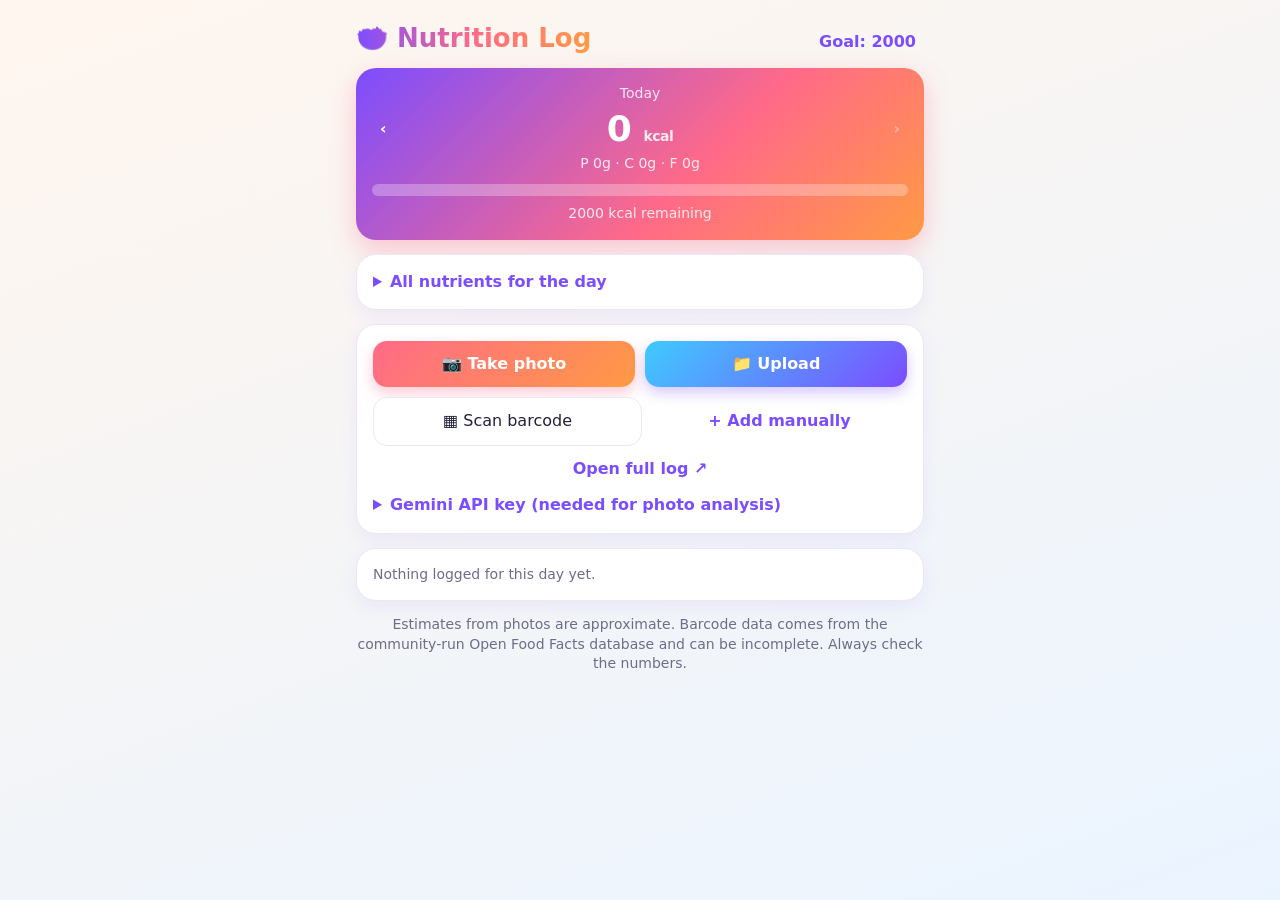
<file: index.html>
<!DOCTYPE html>
<html lang="en"><head>
<meta charset="utf-8"><meta name="viewport" content="width=device-width, initial-scale=1, viewport-fit=cover">
<title>Calorie Log</title><link rel="stylesheet" href="style.css">
</head><body><main>
<div class="row sp"><h1>🥗 Nutrition Log</h1><button class="g" id="goalBtn">Goal: <span id="goalTxt"></span></button></div>

<div class="card hero">
  <div class="row sp">
    <button class="g" id="prev" aria-label="Previous day">&#8249;</button>
    <div style="text-align:center"><div class="mute" id="dayLabel"></div><div class="big"><span id="total">0</span> <span class="mute">kcal</span></div><div class="mute" id="macros"></div></div>
    <button class="g" id="next" aria-label="Next day">&#8250;</button>
  </div>
  <div class="bar" id="bar"><i id="fill" style="width:0"></i></div>
  <div class="mute" id="remain" style="margin-top:8px;text-align:center"></div>
</div>

<details class="card"><summary>All nutrients for the day</summary>
  <div id="nutRows"></div>
  <div class="mute">Bars show % of FDA daily values (2,000 kcal diet). Red bars mean you passed a daily limit.</div>
</details>

<div class="card">
  <div class="row">
    <label class="btn p grow" for="cam">&#128247; Take photo</label>
    <label class="btn grow" for="up">&#128193; Upload</label>
  </div>
  <input type="file" id="cam" accept="image/*" capture="environment" class="hide">
  <input type="file" id="up" accept="image/*" class="hide">
  <div class="row" style="margin-top:10px"><button class="grow" id="scanBtn">&#9638; Scan barcode</button><button class="g grow" id="manualBtn">+ Add manually</button></div>
  <div class="row" style="margin-top:6px"><a class="btn g grow" href="log.html" target="_blank" rel="noopener">Open full log &#8599;</a></div>
  <details style="margin-top:8px" id="setup"><summary>Gemini API key (needed for photo analysis)</summary>
    <p class="mute">Get a free key at <a href="https://aistudio.google.com/apikey" target="_blank" rel="noopener">Google AI Studio</a>. It is stored only in this browser and sent only to Google’s Gemini API. Barcode lookups use Open Food Facts and need no key.</p>
    <div class="row"><input id="key" type="password" placeholder="AIza..." autocomplete="off"><button id="keySave">Save</button><button id="keyTest">Test</button></div>
    <div class="mute" id="keyMsg" style="margin-top:8px"></div>
  </details>
</div>

<div class="card hide" id="scan">
  <video id="video" playsinline muted></video>
  <div class="mute" id="scanMsg" style="margin-bottom:10px"></div>
  <div class="row"><input id="code" inputmode="numeric" placeholder="Or type the barcode number"><button class="p" id="codeGo">Look up</button></div>
  <div class="row" style="margin-top:8px"><label class="btn grow" for="bcfile">Scan from a photo</label><button class="grow" id="scanClose">Close</button></div>
  <input type="file" id="bcfile" accept="image/*" class="hide">
</div>

<div class="card hide" id="review">
  <img id="preview" alt="Meal photo" class="hide">
  <div id="status" class="hide"></div>
  <div id="editor" class="hide">
    <select id="meal" style="margin-bottom:10px"><option>Breakfast</option><option>Lunch</option><option>Dinner</option><option>Snack</option></select>
    <div id="items"></div>
    <button class="g" id="addItem">+ Add item</button>
    <div id="note" class="mute" style="margin:8px 0"></div>
    <div class="row sp" style="margin:8px 0 2px"><b>Total</b><b><span id="rTotal">0</span> kcal</b></div>
    <div class="macro" id="rMacros" style="margin-bottom:12px"></div>
    <div class="row"><button class="grow" id="cancel">Cancel</button><button class="p grow" id="save">Save to log</button></div>
  </div>
  <div class="err hide" id="err"></div>
</div>

<div class="card"><div id="list"></div><div class="mute" id="empty">Nothing logged for this day yet.</div></div>
<p class="mute" style="text-align:center">Estimates from photos are approximate. Barcode data comes from the community-run Open Food Facts database and can be incomplete. Always check the numbers.</p>
</main>
<script src="app.js"></script>
<script>
(function(){
var MODELS=['gemini-flash-latest','gemini-2.5-flash','gemini-2.5-flash-lite'], KEYNAME='calorielog.geminikey', BASE='https://generativelanguage.googleapis.com/v1beta/';
var $=function(i){return document.getElementById(i)}, esc=CAL.esc, NUT=CAL.NUT, EXTRA=NUT.slice(1);
var state=CAL.load(), day=CAL.today(), cur=null, stream=null, timer=null, zx=null, looking=false;

function apiKey(){try{return localStorage.getItem(KEYNAME)||''}catch(e){return ''}}
function showErr(m){$('err').textContent=m;$('err').classList.remove('hide');$('review').classList.remove('hide')}
function persist(){if(!CAL.save(state))showErr('Could not save to browser storage.')}
function num(v){v=+v;return isFinite(v)&&v>0?CAL.r1(v):0}
function blankItem(){var o={name:'',portion:''};NUT.forEach(function(n){o[n.k]=0});return o}
function normItem(i){var o={name:String(i.name||'').slice(0,80),portion:String(i.portion||'').slice(0,60)};
  NUT.forEach(function(n){o[n.k]=n.k==='calories'?Math.round(num(i[n.k])):num(i[n.k])});return o}

function render(){
  var es=state.entries.filter(function(e){return e.date===day}).sort(function(a,b){return b.ts-a.ts});
  var all=[];es.forEach(function(e){all=all.concat(e.items)});var t=CAL.sum(all),tot=t.calories;
  $('dayLabel').textContent=day===CAL.today()?'Today':new Date(day+'T00:00').toLocaleDateString(undefined,{weekday:'short',month:'short',day:'numeric'});
  $('total').textContent=tot;$('goalTxt').textContent=state.goal;$('macros').textContent=CAL.macros(all);
  $('fill').style.width=Math.min(100,tot/state.goal*100)+'%';$('bar').classList.toggle('over',tot>state.goal);
  var d=state.goal-tot;$('remain').textContent=d>=0?d+' kcal remaining':(-d)+' kcal over goal';
  $('nutRows').innerHTML=CAL.rows(t);
  $('next').disabled=day>=CAL.today();$('empty').classList.toggle('hide',es.length>0);
  $('list').innerHTML=es.map(function(e){
    var tm=new Date(e.ts).toLocaleTimeString(undefined,{hour:'numeric',minute:'2-digit'});
    return '<div class="entry">'+(e.thumb?'<img src="'+e.thumb+'" alt="">':'<div class="ph"></div>')+
    '<div class="t"><b>'+esc(e.items.map(function(i){return i.name}).join(', ')||e.meal)+'</b><span class="mute"><i class="tag m-'+esc(e.meal)+'">'+esc(e.meal)+'</i> '+tm+'</span><div class="macro">'+CAL.macros(e.items)+'</div></div>'+
    '<div><b>'+CAL.sum(e.items).calories+'</b> <span class="mute">kcal</span></div><button class="g" data-del="'+e.id+'" aria-label="Delete">&#10005;</button></div>';
  }).join('');
}
function mealByTime(){var h=new Date().getHours();return h<10?'Breakfast':h<15?'Lunch':h<21?'Dinner':'Snack'}
function openReview(img){
  cur={items:[],thumb:img||null};$('review').classList.remove('hide');$('err').classList.add('hide');
  $('preview').classList.toggle('hide',!img);if(img)$('preview').src=img;$('meal').value=mealByTime();$('note').textContent='';
}
function closeReview(){cur=null;['review','editor','status','err'].forEach(function(i){$(i).classList.add('hide')});$('cam').value='';$('up').value=''}
function drawItems(){
  $('items').innerHTML=cur.items.map(function(it,i){
    var a='data-i="'+i+'" ';
    return '<div class="itembox"><div class="item"><input '+a+'data-k="name" value="'+esc(it.name).replace(/"/g,'&quot;')+'" placeholder="Food">'+
    '<input '+a+'data-k="calories" type="number" inputmode="decimal" min="0" value="'+it.calories+'" aria-label="kcal">'+
    '<button class="g" data-x="'+i+'" aria-label="Remove">&#10005;</button></div>'+
    (it.base?'<div class="row" style="margin:4px 0 6px"><span class="mute">Amount (g)</span><input '+a+'data-k="grams" type="number" inputmode="decimal" min="0" value="'+it.grams+'" style="width:110px"></div>':(it.portion?'<div class="mute">'+esc(it.portion)+'</div>':''))+
    '<details><summary class="mute">All nutrients</summary><div class="ngrid">'+EXTRA.map(function(n){
      return '<label>'+n.l+' ('+n.u+')<input '+a+'data-k="'+n.k+'" type="number" step="any" min="0" value="'+it[n.k]+'"></label>'}).join('')+'</div></details></div>';
  }).join('');sumItems();
}
function sumItems(){var t=CAL.sum(cur.items);$('rTotal').textContent=t.calories;$('rMacros').textContent=CAL.macros(cur.items)}
function rescale(i){var it=cur.items[i];NUT.forEach(function(n){var v=(it.base[n.k]||0)*it.grams/100;it[n.k]=n.k==='calories'?Math.round(v):CAL.r1(v);
  var el=document.querySelector('[data-i="'+i+'"][data-k="'+n.k+'"]');if(el)el.value=it[n.k]});it.portion=it.grams+' g'}

/* ---------- photo handling ---------- */
async function decode(file){
  if(window.createImageBitmap){try{return await createImageBitmap(file,{imageOrientation:'from-image'})}catch(e){}}
  function viaImg(url,revoke){return new Promise(function(res,rej){var im=new Image();
    im.onload=function(){if(revoke)URL.revokeObjectURL(url);res(im)};
    im.onerror=function(){if(revoke)URL.revokeObjectURL(url);rej(new Error('decode'))};im.src=url})}
  try{return await viaImg(URL.createObjectURL(file),true)}catch(e){}
  var dataUrl=await new Promise(function(res,rej){var r=new FileReader();r.onload=function(){res(r.result)};r.onerror=function(){rej(new Error('read'))};r.readAsDataURL(file)});
  return viaImg(dataUrl,false);
}
function scaled(src,max,q){
  var w=src.width||src.naturalWidth,h=src.height||src.naturalHeight,r=Math.min(1,max/Math.max(w,h)),c=document.createElement('canvas');
  c.width=Math.max(1,Math.round(w*r));c.height=Math.max(1,Math.round(h*r));
  var x=c.getContext('2d');x.fillStyle='#fff';x.fillRect(0,0,c.width,c.height);x.drawImage(src,0,0,c.width,c.height);
  return c.toDataURL('image/jpeg',q);
}
async function prepare(file){
  if(file.type&&!/^image\//.test(file.type))throw new Error('That file is not an image.');
  var src;
  try{src=await decode(file)}catch(e){
    throw new Error('This browser could not open that photo'+(/hei[cf]/i.test(file.type+file.name)?' (HEIC format). On iPhone choose Settings > Camera > Formats > Most Compatible, or pick a JPEG/PNG.':'. Try a JPEG or PNG, or a smaller photo.'));
  }
  try{var out={big:scaled(src,1280,.85),small:scaled(src,160,.6)};if(src.close)src.close();return out}
  catch(e){throw new Error('The photo is too large for this device to process. Try a smaller one.')}
}
async function ask(b64){
  var prompt='You are a nutrition assistant. Estimate what is eaten in this meal photo. Return ONLY JSON: {"items":[{"name":string,"portion":string,"calories":number,...}],"note":string}. '+
  'Each item must have name, portion, and these numeric fields (units in brackets): '+NUT.map(function(n){return n.k+' ('+n.u+')'}).join(', ')+'. '+
  'List each distinct food or drink with a realistic visible portion and its estimated nutrition for that whole portion. If there is no food, return {"items":[],"note":"No food detected."}. Keep note under 20 words (e.g., confidence or hidden ingredients).';
  var body=JSON.stringify({contents:[{parts:[{inline_data:{mime_type:'image/jpeg',data:b64}},{text:prompt}]}],
    generationConfig:{responseMimeType:'application/json',temperature:0.2,maxOutputTokens:4096}});
  var lastErr=null;
  for(var m=0;m<MODELS.length;m++){
    var r,j;
    try{r=await fetch(BASE+'models/'+MODELS[m]+':generateContent',{method:'POST',headers:{'content-type':'application/json','x-goog-api-key':apiKey()},body:body})}
    catch(e){throw new Error('Network error: could not reach Google. Check your connection or turn off ad/privacy blockers for this site.')}
    try{j=await r.json()}catch(e){j={}}
    if(r.ok){
      var c=j.candidates&&j.candidates[0],parts=(c&&c.content&&c.content.parts)||[];
      var txt=parts.map(function(p){return p.thought?'':(p.text||'')}).join('');
      if(!txt)throw new Error('The model returned no answer ('+((j.promptFeedback&&j.promptFeedback.blockReason)||(c&&c.finishReason)||'empty response')+')');
      var a=txt.indexOf('{'),z=txt.lastIndexOf('}');
      if(a<0||z<a)throw new Error('Unexpected reply from the model');
      try{return JSON.parse(txt.slice(a,z+1))}catch(e){throw new Error('Could not read the model reply as JSON')}
    }
    lastErr=new Error(((j.error&&j.error.message)||('HTTP '+r.status))+' ['+r.status+', '+MODELS[m]+']');
    if(r.status===404||r.status===429||r.status===503)continue;
    break;
  }
  throw lastErr||new Error('Request failed');
}
async function analyze(file){
  stopScan();$('scan').classList.add('hide');
  var blank=function(){cur.items=[blankItem()];$('editor').classList.remove('hide');drawItems()};
  var img;
  try{img=await prepare(file)}catch(e){openReview(null);showErr(e.message+' You can still enter the meal manually.');blank();return}
  openReview(img.big);cur.thumb=img.small;
  if(!apiKey()){$('setup').open=true;showErr('Add your API key below to analyze photos, or enter the meal manually.');blank();return}
  $('status').innerHTML='<span class="spin"></span>Analyzing your meal…';$('status').classList.remove('hide');
  try{
    var out=await ask(img.big.split(',')[1]);
    cur.items=(out.items||[]).map(normItem);if(!cur.items.length)cur.items=[blankItem()];
    $('note').textContent=out.note||'';$('status').classList.add('hide');$('editor').classList.remove('hide');drawItems();
  }catch(e){$('status').classList.add('hide');showErr((e.message||'Analysis failed')+'. You can edit manually.');blank()}
}

/* ---------- barcode scanning ---------- */
function scanMsg(m){$('scanMsg').textContent=m}
function stopScan(){
  if(timer){clearInterval(timer);timer=null}
  if(zx){try{zx.reset()}catch(e){}zx=null}
  if(stream){stream.getTracks().forEach(function(t){t.stop()});stream=null}
  $('video').srcObject=null;
}
function loadZX(){return new Promise(function(res,rej){
  if(window.ZXing)return res();var s=document.createElement('script');
  s.src='https://cdn.jsdelivr.net/npm/@zxing/library@0.21.3/umd/index.min.js';s.onload=res;
  s.onerror=function(){rej(new Error('Could not load the scanner library'))};document.head.appendChild(s)})}
async function startScan(){
  closeReview();$('scan').classList.remove('hide');$('video').classList.remove('hide');stopScan();
  if(!navigator.mediaDevices||!navigator.mediaDevices.getUserMedia){scanMsg('Live camera needs HTTPS. Type the number or scan from a photo.');$('video').classList.add('hide');return}
  scanMsg('Starting camera…');
  try{
    if(window.BarcodeDetector){
      var det;try{det=new BarcodeDetector({formats:['ean_13','ean_8','upc_a','upc_e','code_128']})}catch(e){det=new BarcodeDetector()}
      stream=await navigator.mediaDevices.getUserMedia({video:{facingMode:{ideal:'environment'}},audio:false});
      $('video').srcObject=stream;await $('video').play();scanMsg('Point the camera at the barcode.');
      var busy=false;
      timer=setInterval(async function(){if(busy)return;busy=true;
        try{var r=await det.detect($('video'));if(r.length){lookup(r[0].rawValue)}}catch(e){}busy=false},300);
    }else{
      await loadZX();zx=new ZXing.BrowserMultiFormatReader();scanMsg('Point the camera at the barcode.');
      zx.decodeFromConstraints({video:{facingMode:'environment'},audio:false},$('video'),function(res){if(res)lookup(res.getText())});
    }
  }catch(e){
    $('video').classList.add('hide');
    scanMsg(e&&e.name==='NotAllowedError'?'Camera permission was denied. Type the number or scan from a photo.':'Could not start the camera ('+((e&&e.message)||'error')+'). Type the number or scan from a photo.');
  }
}
async function scanPhoto(file){
  scanMsg('Reading barcode…');
  try{
    var code=null;
    if(window.BarcodeDetector){var bmp=await createImageBitmap(file),r=await new BarcodeDetector().detect(bmp);if(r.length)code=r[0].rawValue}
    else{await loadZX();var url=URL.createObjectURL(file);try{code=(await new ZXing.BrowserMultiFormatReader().decodeFromImageUrl(url)).getText()}finally{URL.revokeObjectURL(url)}}
    if(code)lookup(code);else scanMsg('No barcode found in that photo.');
  }catch(e){scanMsg('No barcode found in that photo. Try a sharper, closer shot, or type the number.')}
}
async function lookup(code){
  if(looking)return;looking=true;stopScan();
  try{
    code=String(code).replace(/\D/g,'');
    if(code.length<6){scanMsg('Enter the digits printed under the barcode.');return}
    scanMsg('Looking up '+code+'…');$('video').classList.add('hide');
    var j;
    try{var r=await fetch('https://world.openfoodfacts.org/api/v2/product/'+code+'.json?fields=product_name,brands,serving_quantity,nutriments');j=await r.json()}
    catch(e){scanMsg('Could not reach Open Food Facts. Check your connection and try again.');return}
    if(!j||j.status!==1||!j.product){scanMsg('Product '+code+' was not found in Open Food Facts. Try a photo of the food, or add it manually.');return}
    var p=j.product,nu=p.nutriments||{},f=function(k){return +nu[k]||0},b={};
    b.calories=nu['energy-kcal_100g']!=null?f('energy-kcal_100g'):f('energy_100g')/4.184;
    b.protein=f('proteins_100g');b.carbs=f('carbohydrates_100g');b.fat=f('fat_100g');b.satfat=f('saturated-fat_100g');
    b.fiber=f('fiber_100g');b.sugar=f('sugars_100g');
    b.sodium=(nu.sodium_100g!=null?f('sodium_100g'):f('salt_100g')/2.5)*1000;
    b.chol=f('cholesterol_100g')*1000;b.potassium=f('potassium_100g')*1000;b.calcium=f('calcium_100g')*1000;
    b.iron=f('iron_100g')*1000;b.vitc=f('vitamin-c_100g')*1000;b.vitd=f('vitamin-d_100g')*1e6;
    var g=+p.serving_quantity||100,it=blankItem();
    it.name=((p.brands?String(p.brands).split(',')[0]+' ':'')+(p.product_name||'Scanned item')).trim();
    it.base=b;it.grams=g;$('scan').classList.add('hide');openReview(null);cur.items=[it];rescale(0);
    $('editor').classList.remove('hide');drawItems();
    $('note').textContent='From Open Food Facts (per 100 g, scaled to the amount you enter; default is '+(+p.serving_quantity?'one serving':'100 g')+').'+(b.calories?'':' Nutrition data is missing for this product, so please fill it in.');
  }finally{looking=false}
}

/* ---------- events ---------- */
function onFile(e){var f=e.target.files&&e.target.files[0];e.target.value='';if(f)analyze(f)}
$('cam').addEventListener('change',onFile);$('up').addEventListener('change',onFile);
$('manualBtn').addEventListener('click',function(){stopScan();$('scan').classList.add('hide');openReview(null);cur.items=[blankItem()];$('editor').classList.remove('hide');drawItems()});
$('scanBtn').addEventListener('click',startScan);
$('scanClose').addEventListener('click',function(){stopScan();$('scan').classList.add('hide')});
$('codeGo').addEventListener('click',function(){lookup($('code').value)});
$('code').addEventListener('keydown',function(e){if(e.key==='Enter')lookup($('code').value)});
$('bcfile').addEventListener('change',function(e){var f=e.target.files[0];e.target.value='';if(f)scanPhoto(f)});
$('cancel').addEventListener('click',closeReview);
$('addItem').addEventListener('click',function(){cur.items.push(blankItem());drawItems()});
$('items').addEventListener('input',function(e){var t=e.target,i=t.dataset.i;if(i===undefined)return;
  var it=cur.items[+i],k=t.dataset.k;
  if(k==='name')it.name=t.value;
  else if(k==='grams'){it.grams=num(t.value);rescale(+i)}
  else{it[k]=Math.max(0,+t.value||0);if(it.base)it.base=null}  // manual edit detaches from per-100g scaling
  sumItems()});
$('items').addEventListener('click',function(e){var x=e.target.dataset.x;if(x!==undefined){cur.items.splice(+x,1);drawItems()}});
$('save').addEventListener('click',function(){
  var items=cur.items.map(normItem).filter(function(i){return i.name.trim()||i.calories});
  if(!items.length){showErr('Add at least one item.');return}
  items.forEach(function(i){if(!i.name.trim())i.name='Food'});
  state=CAL.load();
  state.entries.push({id:String(Date.now()),ts:Date.now(),date:day,meal:$('meal').value,items:items,total:CAL.sum(items).calories,thumb:cur.thumb});
  persist();closeReview();render();
});
$('list').addEventListener('click',function(e){var id=e.target.dataset.del;if(id&&confirm('Delete this entry?')){state=CAL.load();state.entries=state.entries.filter(function(x){return x.id!==id});persist();render()}});
$('prev').addEventListener('click',function(){day=CAL.shift(day,-1);render()});
$('next').addEventListener('click',function(){if(day<CAL.today()){day=CAL.shift(day,1);render()}});
$('goalBtn').addEventListener('click',function(){var v=prompt('Daily calorie goal (kcal):',state.goal),n=Math.round(+v);if(v&&n>0&&n<20000){state=CAL.load();state.goal=n;persist();render()}});
$('keySave').addEventListener('click',function(){try{localStorage.setItem(KEYNAME,$('key').value.trim().replace(/^["']|["']$/g,''));$('key').value='';$('setup').open=false;alert('Gemini key saved in this browser.')}catch(e){alert('Could not save key.')}});
$('keyTest').addEventListener('click',async function(){
  var k=($('key').value||apiKey()).trim().replace(/^["']|["']$/g,''),o=$('keyMsg');
  if(!k){o.textContent='Enter a key first.';return}
  o.textContent='Testing…';
  try{
    var r=await fetch(BASE+'models?pageSize=200',{headers:{'x-goog-api-key':k}}),j=await r.json();
    if(!r.ok){o.textContent='Key rejected: '+((j.error&&j.error.message)||('HTTP '+r.status));return}
    var names=(j.models||[]).filter(function(x){return /flash/.test(x.name)&&(x.supportedGenerationMethods||[]).indexOf('generateContent')>-1}).map(function(x){return x.name.replace('models/','')});
    o.textContent='Key works. Flash models available: '+(names.slice(0,8).join(', ')||'none found')+'. Save the key if you haven’t.';
  }catch(e){o.textContent='Network error: could not reach Google.'}
});
window.addEventListener('storage',function(e){if(e.key===CAL.KEY){state=CAL.load();render()}});
window.addEventListener('pagehide',stopScan);
render();
})();
</script></body></html>
</file>
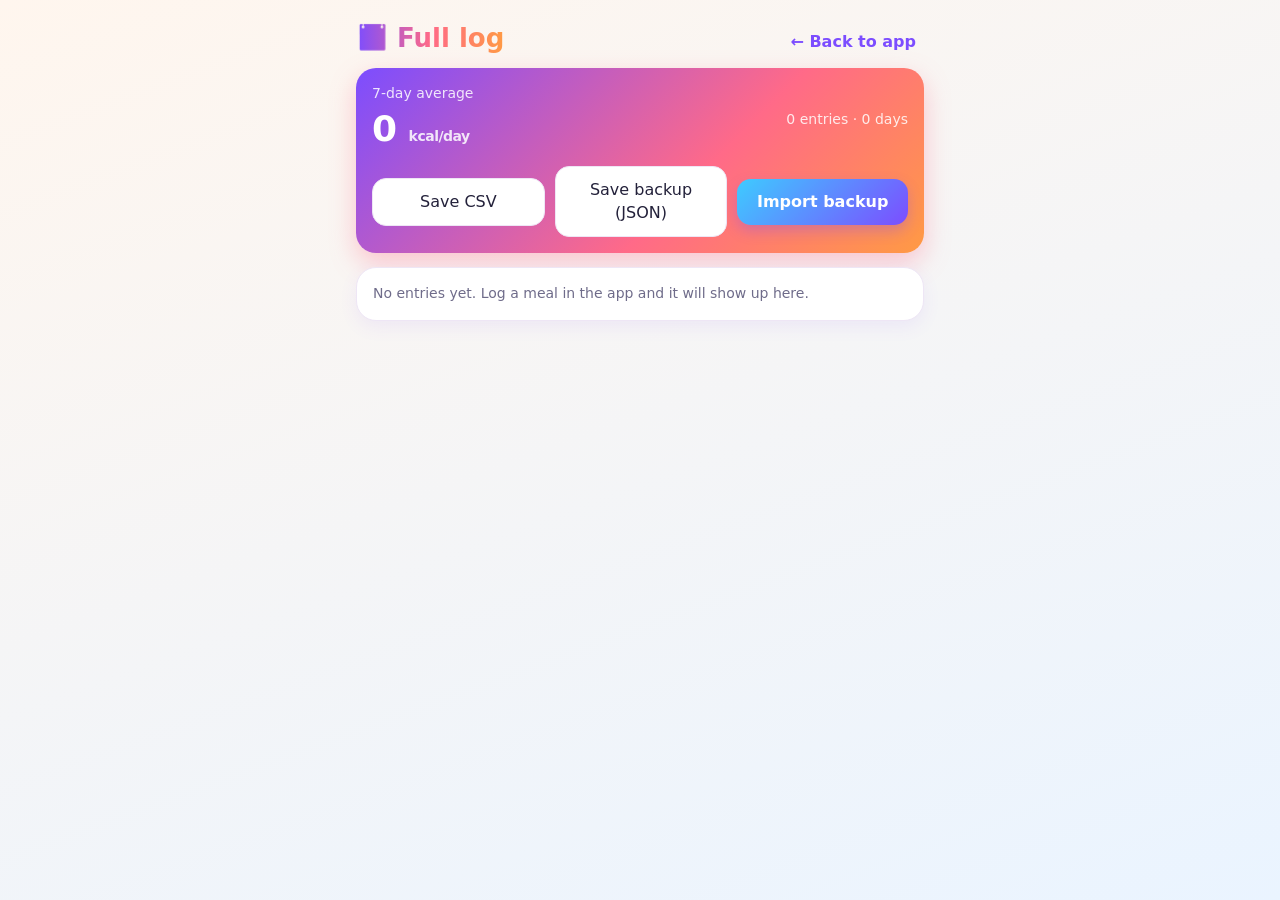
<file: log.html>
<!DOCTYPE html>
<html lang="en"><head>
<meta charset="utf-8"><meta name="viewport" content="width=device-width, initial-scale=1, viewport-fit=cover">
<title>Nutrition Log – History</title><link rel="stylesheet" href="style.css">
</head><body><main>
<div class="row sp"><h1>📅 Full log</h1><a class="btn g" href="index.html">&#8592; Back to app</a></div>
<div class="card hero">
  <div class="row sp"><div><div class="mute">7-day average</div><div class="big"><span id="avg">0</span> <span class="mute">kcal/day</span></div></div>
  <div class="mute" id="count"></div></div>
  <div class="row" style="margin-top:12px;flex-wrap:wrap">
    <button class="grow" id="csv">Save CSV</button><button class="grow" id="json">Save backup (JSON)</button>
    <label class="btn grow" for="imp">Import backup</label><input type="file" id="imp" accept=".json,application/json" class="hide">
  </div>
</div>
<div id="days"></div>
<div class="mute card hide" id="empty">No entries yet. Log a meal in the app and it will show up here.</div>
</main>
<script src="app.js"></script>
<script>
(function(){
var $=function(i){return document.getElementById(i)},esc=CAL.esc,state;
function itemsOf(es){var a=[];es.forEach(function(e){a=a.concat(e.items)});return a}
function render(){
  state=CAL.load();
  var by={};state.entries.forEach(function(e){(by[e.date]=by[e.date]||[]).push(e)});
  var dates=Object.keys(by).sort().reverse(),cal=function(es){return CAL.sum(itemsOf(es)).calories};
  var last7=0,today=CAL.today();for(var i=0;i<7;i++){last7+=cal(by[CAL.shift(today,-i)]||[])}
  $('avg').textContent=Math.round(last7/7);$('count').textContent=state.entries.length+' entries · '+dates.length+' days';
  $('empty').classList.toggle('hide',dates.length>0);
  $('days').innerHTML=dates.map(function(d){
    var es=by[d].sort(function(a,b){return a.ts-b.ts}),all=itemsOf(es),t=CAL.sum(all),over=t.calories>state.goal;
    return '<div class="card"><div class="row sp"><h2>'+new Date(d+'T00:00').toLocaleDateString(undefined,{weekday:'long',month:'short',day:'numeric',year:'numeric'})+
    '</h2><b style="'+(over?'color:var(--warn)':'')+'">'+t.calories+' kcal</b></div><div class="macro">'+CAL.macros(all)+'</div>'+
    '<details style="margin:8px 0"><summary class="mute">All nutrients for the day</summary><div style="margin-top:10px">'+CAL.rows(t)+'</div></details><div>'+
    es.map(function(e){
      var tm=new Date(e.ts).toLocaleTimeString(undefined,{hour:'numeric',minute:'2-digit'});
      return '<div class="entry">'+(e.thumb?'<img src="'+e.thumb+'" alt="">':'<div class="ph"></div>')+
      '<div class="t"><b><i class="tag m-'+esc(e.meal)+'">'+esc(e.meal)+'</i> '+tm+'</b><span class="mute" style="white-space:normal">'+esc(e.items.map(function(i){return i.name+' ('+(+i.calories||0)+')'}).join(', '))+'</span><div class="macro">'+CAL.macros(e.items)+'</div></div>'+
      '<div><b>'+CAL.sum(e.items).calories+'</b></div><button class="g" data-del="'+e.id+'" aria-label="Delete">&#10005;</button></div>';
    }).join('')+'</div></div>';
  }).join('');
}
$('days').addEventListener('click',function(e){var id=e.target.dataset.del;if(id&&confirm('Delete this entry?')){state.entries=state.entries.filter(function(x){return x.id!==id});CAL.save(state);render()}});
$('csv').addEventListener('click',function(){CAL.download('nutrition-log-'+CAL.today()+'.csv',CAL.csv(state.entries),'text/csv')});
$('json').addEventListener('click',function(){CAL.download('nutrition-log-backup-'+CAL.today()+'.json',JSON.stringify(state),'application/json')});
$('imp').addEventListener('change',function(e){
  var f=e.target.files[0];if(!f)return;var r=new FileReader();
  r.onload=function(){try{var o=JSON.parse(r.result);if(!o||!Array.isArray(o.entries))throw 0;
    var cur=CAL.load(),ids={};cur.entries.forEach(function(x){ids[x.id]=1});
    o.entries.forEach(function(x){if(x&&x.id&&!ids[x.id])cur.entries.push(x)});CAL.save(cur);render();alert('Backup merged.')}catch(err){alert('That file is not a valid backup.')}};
  r.readAsText(f);e.target.value='';
});
window.addEventListener('storage',function(e){if(e.key===CAL.KEY)render()});
render();
})();
</script></body></html>
</file>
<file: style.css>
:root{--bg:#fff6ee;--bg2:#eaf4ff;--card:#fff;--ink:#23213a;--mute:#6f6c8a;--line:#eee6f5;--acc:#7c4dff;--acc2:#ff6a88;--acc3:#ff9a44;--warn:#e8453c;--track:#f0e9fb;--field:#faf7ff;
box-sizing:border-box;padding-top:env(safe-area-inset-top,0px);padding-bottom:env(safe-area-inset-bottom,0px)}
@media (prefers-color-scheme:dark){:root{--bg:#17132b;--bg2:#10202f;--card:#221c3d;--ink:#f3efff;--mute:#a9a3c9;--line:#35295c;--acc:#a58bff;--acc2:#ff7e9d;--acc3:#ffad5c;--warn:#ff7a70;--track:#35295c;--field:#2a2249}}
*{box-sizing:border-box}
body{margin:0;min-height:100vh;color:var(--ink);font:16px/1.4 system-ui,-apple-system,"Segoe UI",Roboto,sans-serif;background:linear-gradient(160deg,var(--bg) 0%,var(--bg2) 100%) fixed}
main{max-width:600px;margin:0 auto;padding:16px 16px 48px}
h1{font-size:26px;margin:4px 0 12px;font-weight:800;background:linear-gradient(90deg,var(--acc),var(--acc2),var(--acc3));-webkit-background-clip:text;background-clip:text;color:transparent}
h2{font-size:16px;margin:0}
.card{background:var(--card);border:1px solid var(--line);border-radius:20px;padding:16px;margin-bottom:14px;box-shadow:0 6px 18px rgba(124,77,255,.08)}
.card.hero{background:linear-gradient(135deg,#7c4dff 0%,#ff6a88 60%,#ff9a44 100%);border:none;color:#fff;box-shadow:0 10px 26px rgba(255,106,136,.35)}
.hero .mute{color:rgba(255,255,255,.85)}
.hero button.g,.hero .btn.g{color:#fff}
.hero .bar{background:rgba(255,255,255,.28)}
.row{display:flex;gap:10px;align-items:center}.sp{justify-content:space-between}.grow{flex:1}
button,.btn{font:inherit;border:1px solid var(--line);background:var(--card);color:var(--ink);padding:12px 14px;border-radius:14px;cursor:pointer;text-align:center;text-decoration:none;display:inline-block;transition:transform .1s}
button:active,.btn:active{transform:scale(.97)}
button.p,.btn.p{background:linear-gradient(135deg,var(--acc2),var(--acc3));color:#fff;border:none;font-weight:700;box-shadow:0 6px 14px rgba(255,106,136,.35)}
label.btn:not(.p){background:linear-gradient(135deg,#3ecbff,#7c4dff);color:#fff;border:none;font-weight:700;box-shadow:0 6px 14px rgba(124,77,255,.3)}
button.g,.btn.g{border:none;background:none;color:var(--acc);padding:6px 8px;font-weight:600}
button:disabled{opacity:.4}
input,select{font:inherit;color:var(--ink);background:var(--field);border:1.5px solid var(--line);border-radius:12px;padding:10px;width:100%;min-width:0}
input:focus,select:focus{outline:none;border-color:var(--acc)}
.big{font-size:36px;font-weight:800;letter-spacing:-.5px}.mute{color:var(--mute);font-size:14px}
.bar{height:12px;background:var(--track);border-radius:99px;overflow:hidden;margin-top:10px}
.bar>i{display:block;height:100%;background:linear-gradient(90deg,#7cffb2,#ffe45e);border-radius:99px;transition:width .3s}
.bar.over>i{background:linear-gradient(90deg,#ffb347,#ff4d4d)}
#preview{width:100%;max-height:260px;object-fit:cover;border-radius:16px;margin-bottom:12px;display:block;border:3px solid var(--acc)}
.item{display:grid;grid-template-columns:1fr 84px 28px;gap:8px;margin-bottom:8px;align-items:center}
.item small{grid-column:1/3;color:var(--mute);margin-top:-4px;font-size:13px}
.entry{display:flex;gap:12px;align-items:center;padding:10px 0;border-top:1px solid var(--line)}
.entry:first-child{border-top:none}
.entry img,.ph{width:56px;height:56px;border-radius:14px;object-fit:cover;background:var(--track);flex:none;border:2px solid var(--acc2)}
.entry .t{flex:1;min-width:0}.entry .t b{display:block;overflow:hidden;text-overflow:ellipsis;white-space:nowrap}
.entry>div>b{color:var(--acc)}
.tag{font-style:normal;font-size:12px;font-weight:700;padding:2px 9px;border-radius:99px;color:#fff;background:var(--acc);margin-right:4px}
.m-Breakfast{background:#ffb020;color:#4a3000}.m-Lunch{background:#2ecc8f}.m-Dinner{background:#6a5cff}.m-Snack{background:#ff6a88}
.spin{display:inline-block;width:16px;height:16px;border:2px solid var(--line);border-top-color:var(--acc2);border-radius:50%;animation:s 1s linear infinite;vertical-align:-3px;margin-right:8px}
@keyframes s{to{transform:rotate(360deg)}}
.err{color:var(--warn);font-size:14px;margin-top:8px}.hide{display:none!important}
details summary{cursor:pointer;color:var(--acc);font-weight:600}
a{color:var(--acc)}
.itembox{border:1.5px solid var(--line);border-radius:14px;padding:10px;margin-bottom:10px;background:var(--field)}
.itembox .item{margin-bottom:6px}
.ngrid{display:grid;grid-template-columns:1fr 1fr;gap:8px;margin-top:8px}
.ngrid label{font-size:12px;color:var(--mute);display:block}
.ngrid input{margin-top:2px;padding:8px}
.nrow{margin-bottom:10px;font-size:14px}
.mbar{height:8px;background:var(--track);border-radius:99px;overflow:hidden;margin-top:4px}
.mbar>i{display:block;height:100%;border-radius:99px;background:linear-gradient(90deg,#3ecbff,#7c4dff)}
.mbar.over>i{background:linear-gradient(90deg,#ffb347,#ff4d4d)}
details.card>summary{font-weight:700;color:var(--acc);cursor:pointer}
details.card[open]>summary{margin-bottom:12px}
#video{width:100%;max-height:300px;border-radius:16px;background:#000;display:block;margin-bottom:10px}
.macro{font-size:12px;color:var(--mute)}
</file>
